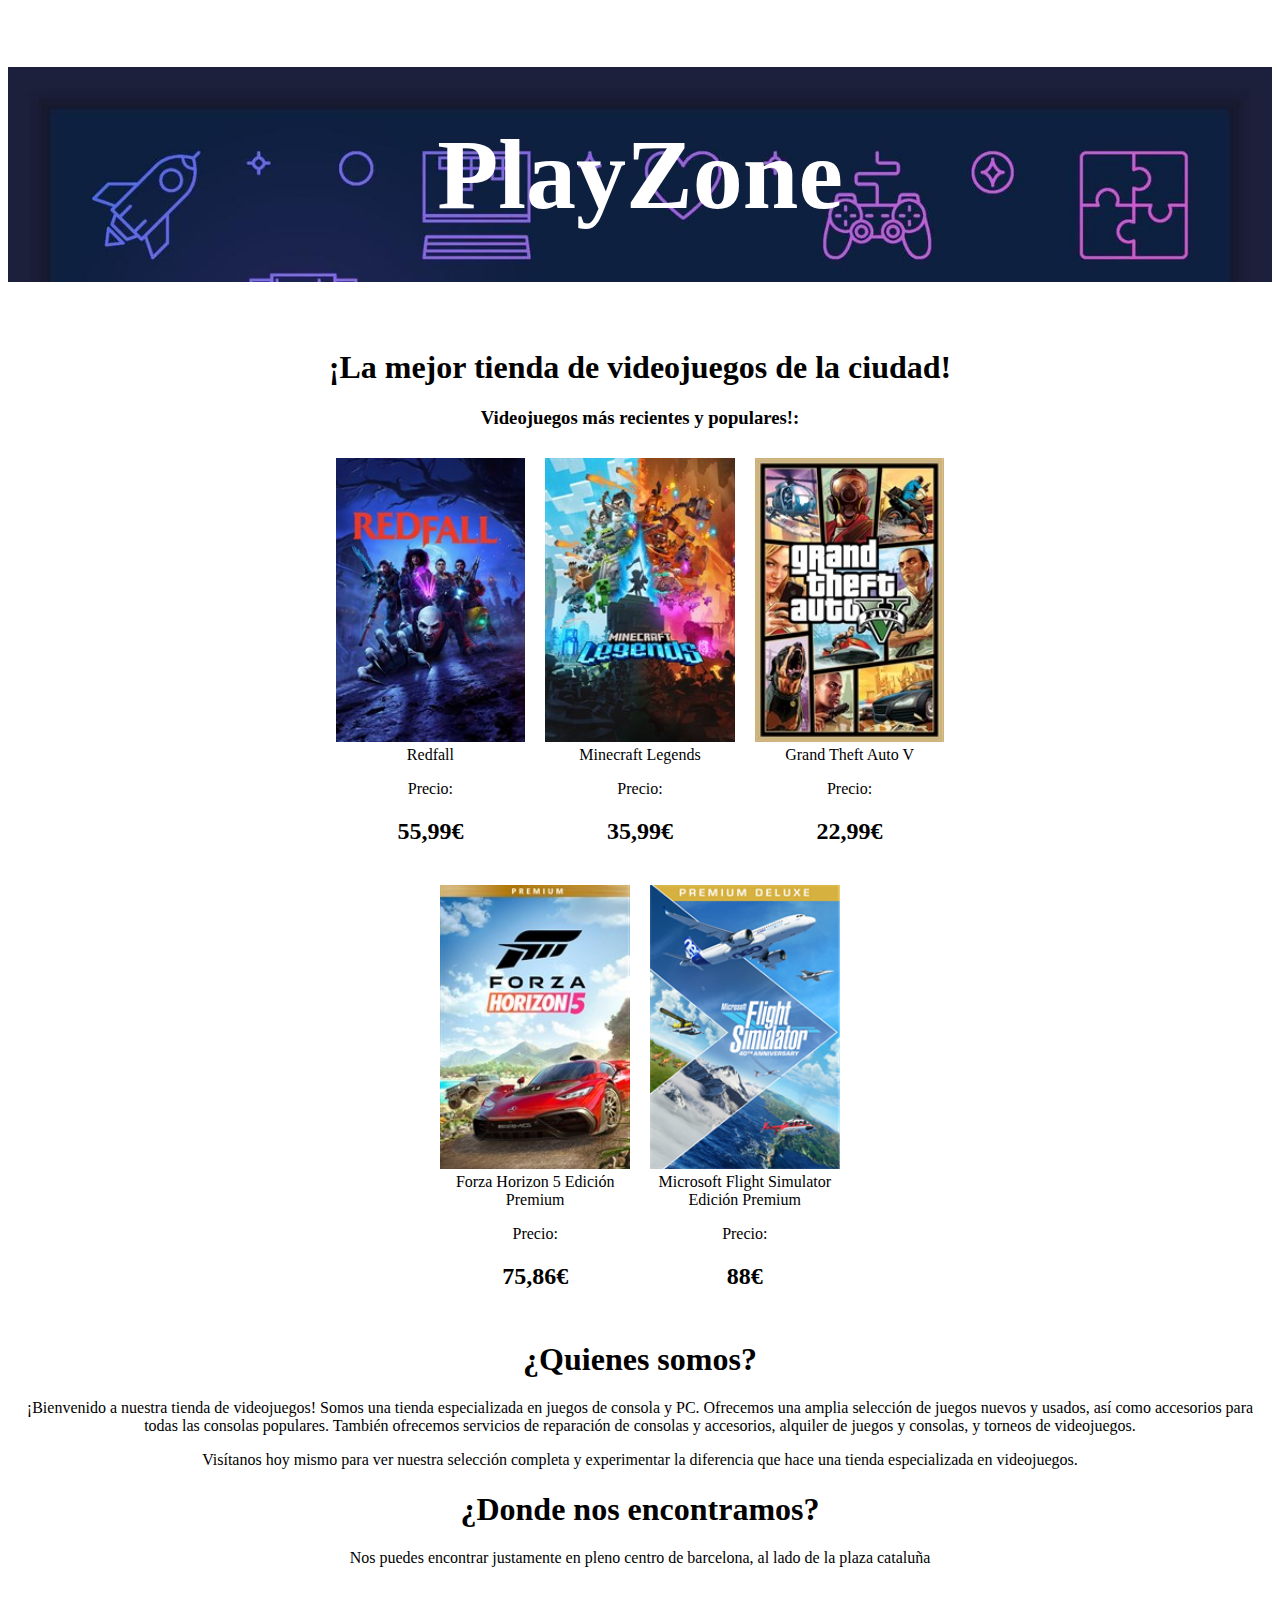
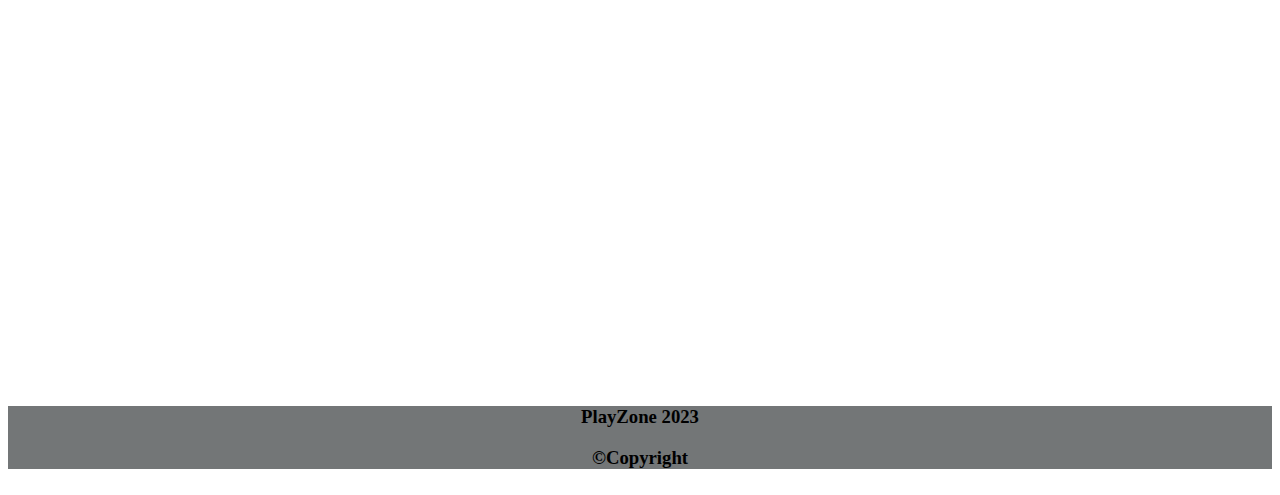
<file: index.html>
<!DOCTYPE html>
<html>
<head>
	<link rel="stylesheet" href="./css/style.index.css">
	<title>PlayZone</title>
	<style>
	</style>
</head>
<body>
	<header>
		<h1 class="header">PlayZone</h1>
		<h1 style="text-align: center;">¡La mejor tienda de videojuegos de la ciudad!</h2>
	</header>
  <h3 style="text-align: center;">Videojuegos más recientes y populares!:</h3>
	<div class="container">
		<div class="col">
			<img src="./img/redfall.jpeg" alt="Redfall">
			<a href="./view/videojoc1.html" class="decoracion">Redfall</a>
			<p>Precio:</p>
			<h2>55,99€</h2>
		</div>
		<div class="col">
			<img src="./img/legends.jpeg" alt="Minecraft Legends">
			<a href="./view/videojoc2.html" class="decoracion">Minecraft Legends</a>
			<p>Precio:</p>
			<h2>35,99€</h2>
		</div>
		<div class="col">
			<img src="./img/GTA V.jpeg" alt="GTA V">	
			<a href="./view/videojoc3.html" class="decoracion">Grand Theft Auto V</a>
			<p>Precio:</p>
			<h2>22,99€</h2>
		</div>
    <div class="col">
      <img src="./img/FH5.jpeg" alt="Forza Horizon 5">
	  <a href="./view/videojoc4.html" class="decoracion">Forza Horizon 5 Edición Premium</a>
	  <p>Precio:</p>
	  <h2>75,86€</h2>
    </div>
    <div class="col">
      <img src="./img/ms.png" alt="Flight Simulator">
	  <a href="./view/videojoc5.html" class="decoracion">Microsoft Flight Simulator Edición Premium</a>
	  <p>Precio:</p>
	  <h2>88€</h2>
    </div>
    
	</div>
    </div>
    <div class="col">
      <h1>¿Quienes somos?</h2>
      <p>¡Bienvenido a nuestra tienda de videojuegos! Somos una tienda especializada en juegos de consola y PC. Ofrecemos una amplia selección de juegos nuevos y usados, así como accesorios para todas las consolas populares. También ofrecemos servicios de reparación de consolas y accesorios, alquiler de juegos y consolas, y torneos de videojuegos.</p>
      <p>Visítanos hoy mismo para ver nuestra selección completa y experimentar la diferencia que hace una tienda especializada en videojuegos.</p>
    </div>
    <div class="col">
		<h1>¿Donde nos encontramos?</h1>
		<p>Nos puedes encontrar justamente en pleno centro de barcelona, al lado de la plaza cataluña</p>
      <iframe src="https://www.google.com/maps/embed?pb=!1m18!1m12!1m3!1d1259.2942316866886!2d2.1080247252313593!3d41.34967320150101!2m3!1f0!2f0!3f0!3m2!1i1024!2i768!4f13.1!3m3!1m2!1s0x12a498d64bd023fd%3A0x26089fc39cb352a3!2sCentro%20de%20Estudios%20Joan%20XXIII!5e0!3m2!1ses!2ses!4v1679663385771!5m2!1ses!2ses" width="600" height="400" style="border:0;" allowfullscreen="" loading="lazy" referrerpolicy="no-referrer-when-downgrade"></iframe>
    </div>
  </div>


  <div class="footer-head">
    <h3>PlayZone 2023</h3>
    <h3>©Copyright</h3>
  </div>
  <div class="footer-container">
    <div class="container">
</body>
</html>
</file>
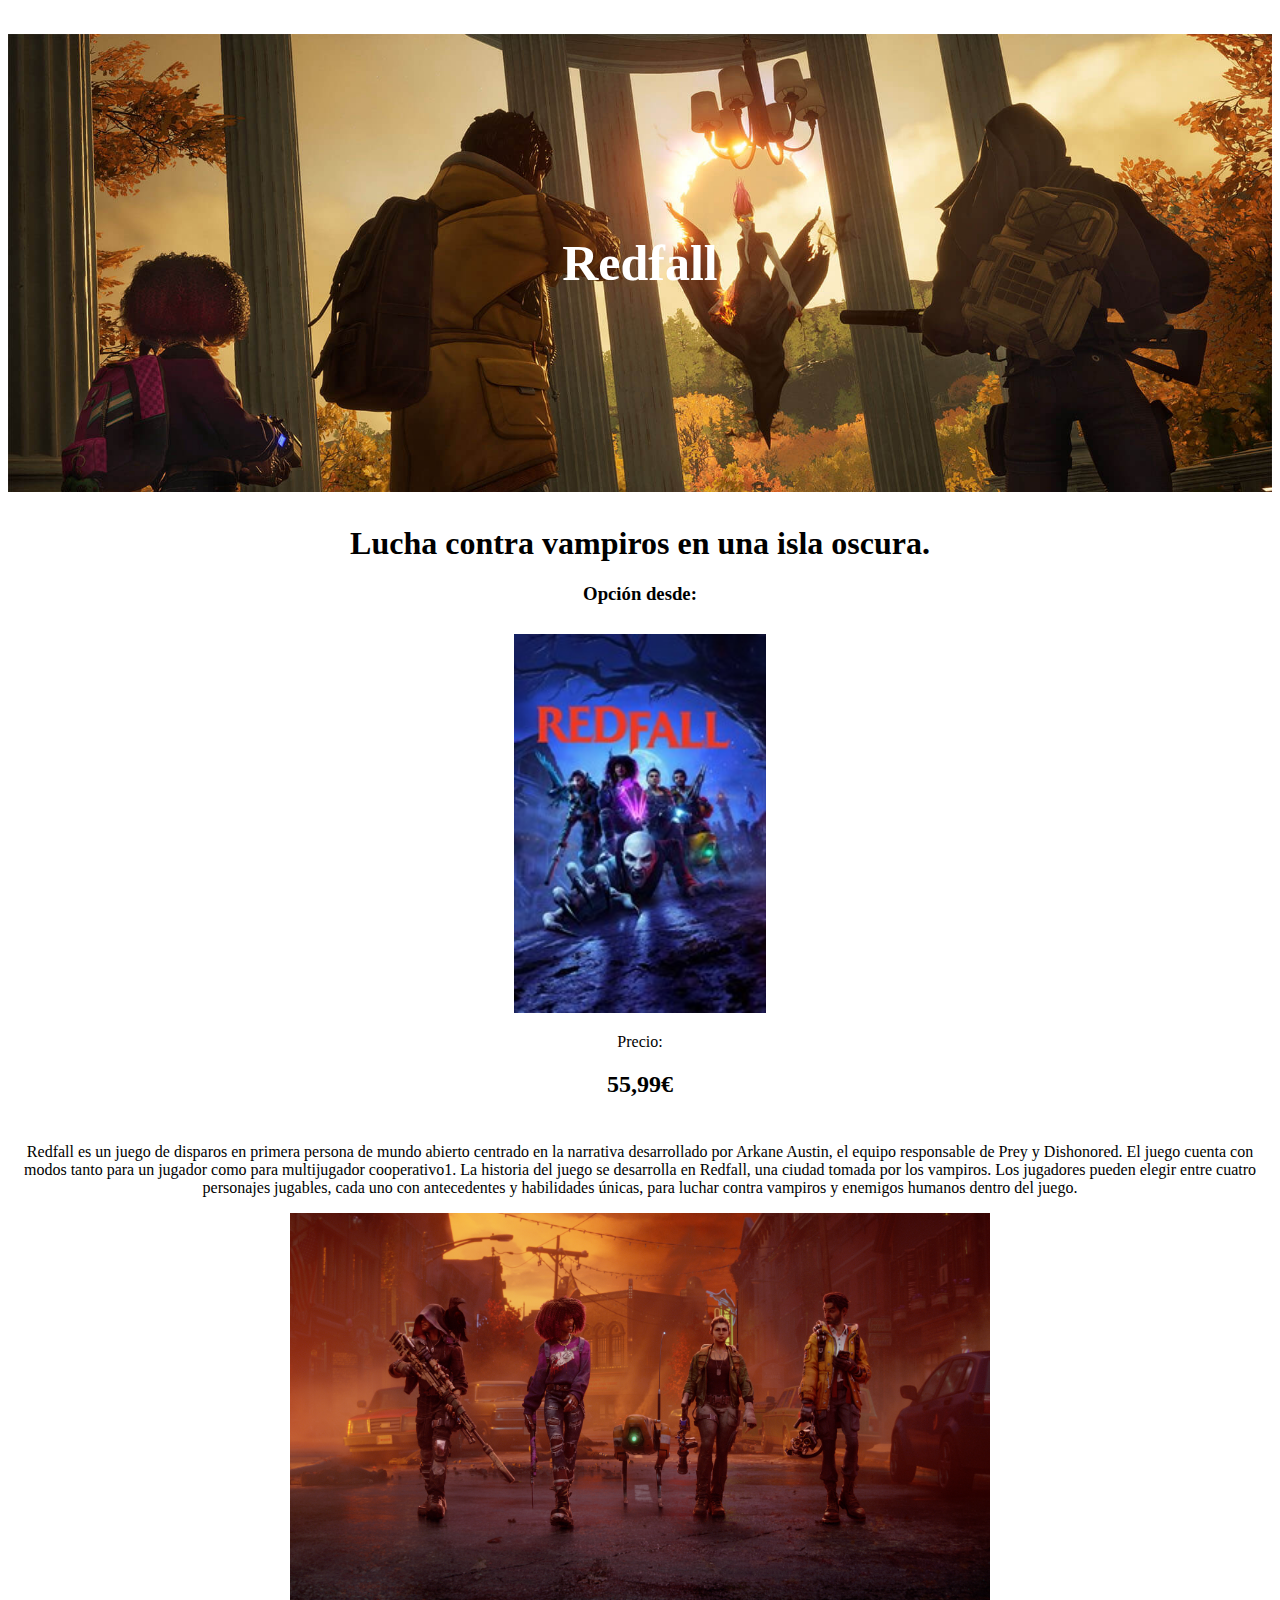
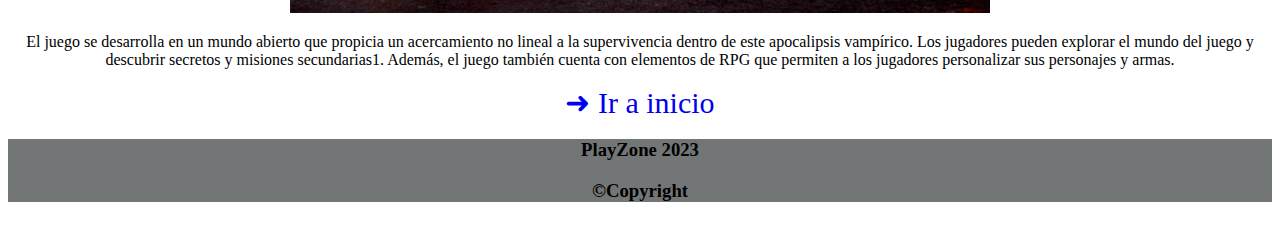
<file: view/videojoc1.html>
<!DOCTYPE html>
<html>
<head>
	<link rel="stylesheet" href="../css/style.videojocs.css">
	<title>Document</title>
	<style>
	</style>
</head>
<body>
	<header>
		<h1 class="header"; style="background-image: url(../img/redfall2.png);">Redfall</h1>
		<h1 style="text-align: center;">Lucha contra vampiros en una isla oscura.</h1>
	</header>
  <h3 style="text-align: center;">Opción desde:</h3>
	<div class="container">
		<div class="col">
			<img src="../img/redfall.jpeg" alt="Redfall" href="./view/videojoc1.html">
			<p>Precio:</p>
            <h2>55,99€</h2>
		</div>
        <p>Redfall es un juego de disparos en primera persona de mundo abierto centrado en la narrativa desarrollado por Arkane Austin, el equipo responsable de Prey y Dishonored. El juego cuenta con modos tanto para un jugador como para multijugador cooperativo1. La historia del juego se desarrolla en Redfall, una ciudad tomada por los vampiros. Los jugadores pueden elegir entre cuatro personajes jugables, cada uno con antecedentes y habilidades únicas, para luchar contra vampiros y enemigos humanos dentro del juego.</p>
    
	</div>
    </div>

    <center>
        <img src="../img/redfall1.png" style="text-align: center;" width="700" height="400">
    </center>
    <p style="text-align: center;">El juego se desarrolla en un mundo abierto que propicia un acercamiento no lineal a la supervivencia dentro de este apocalipsis vampírico. Los jugadores pueden explorar el mundo del juego y descubrir secretos y misiones secundarias1. Además, el juego también cuenta con elementos de RPG que permiten a los jugadores personalizar sus personajes y armas.</p>
    <center><a href="../index.html" class="decoracion">➜ Ir a inicio</a></center>
  <div class="footer-head">
    <h3>PlayZone 2023</h3>
    <h3>©Copyright</h3>
  </div>
  <div class="footer-container">
    <div class="container">
</body>
</html>
</file>
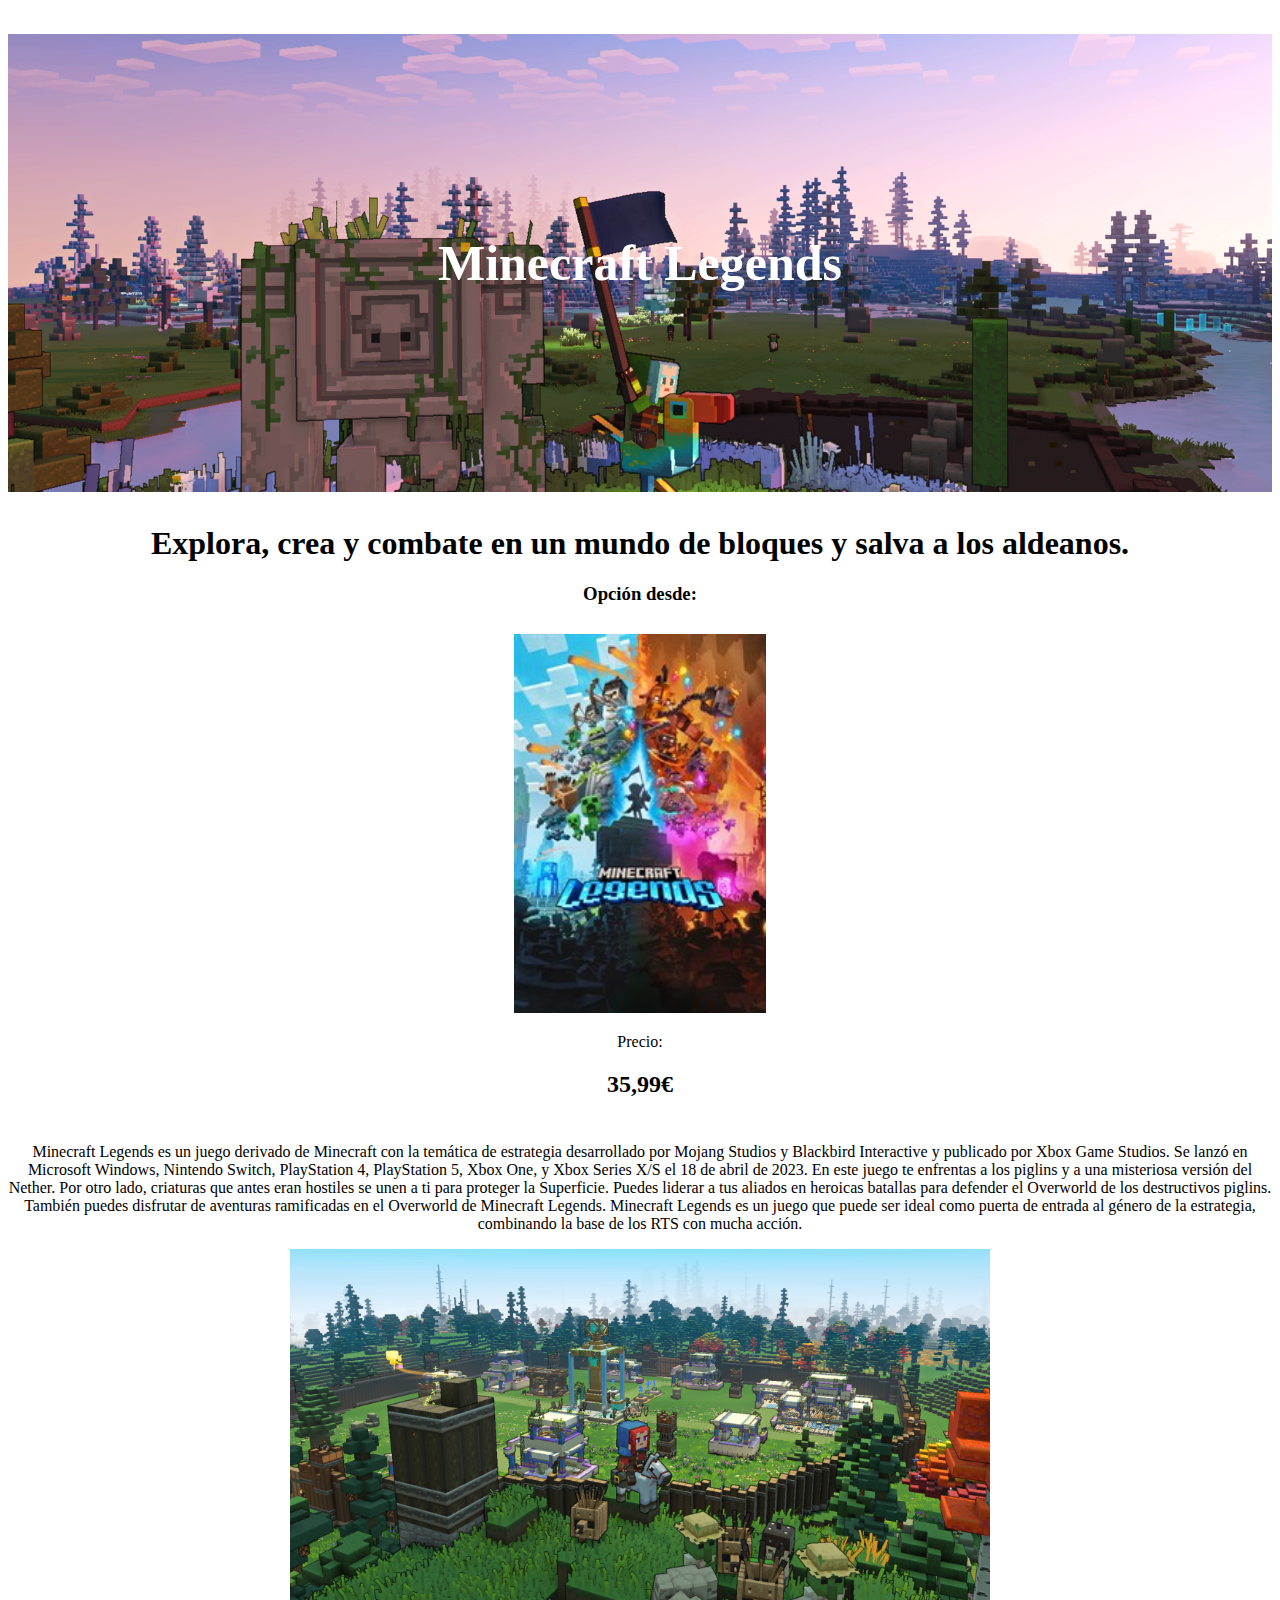
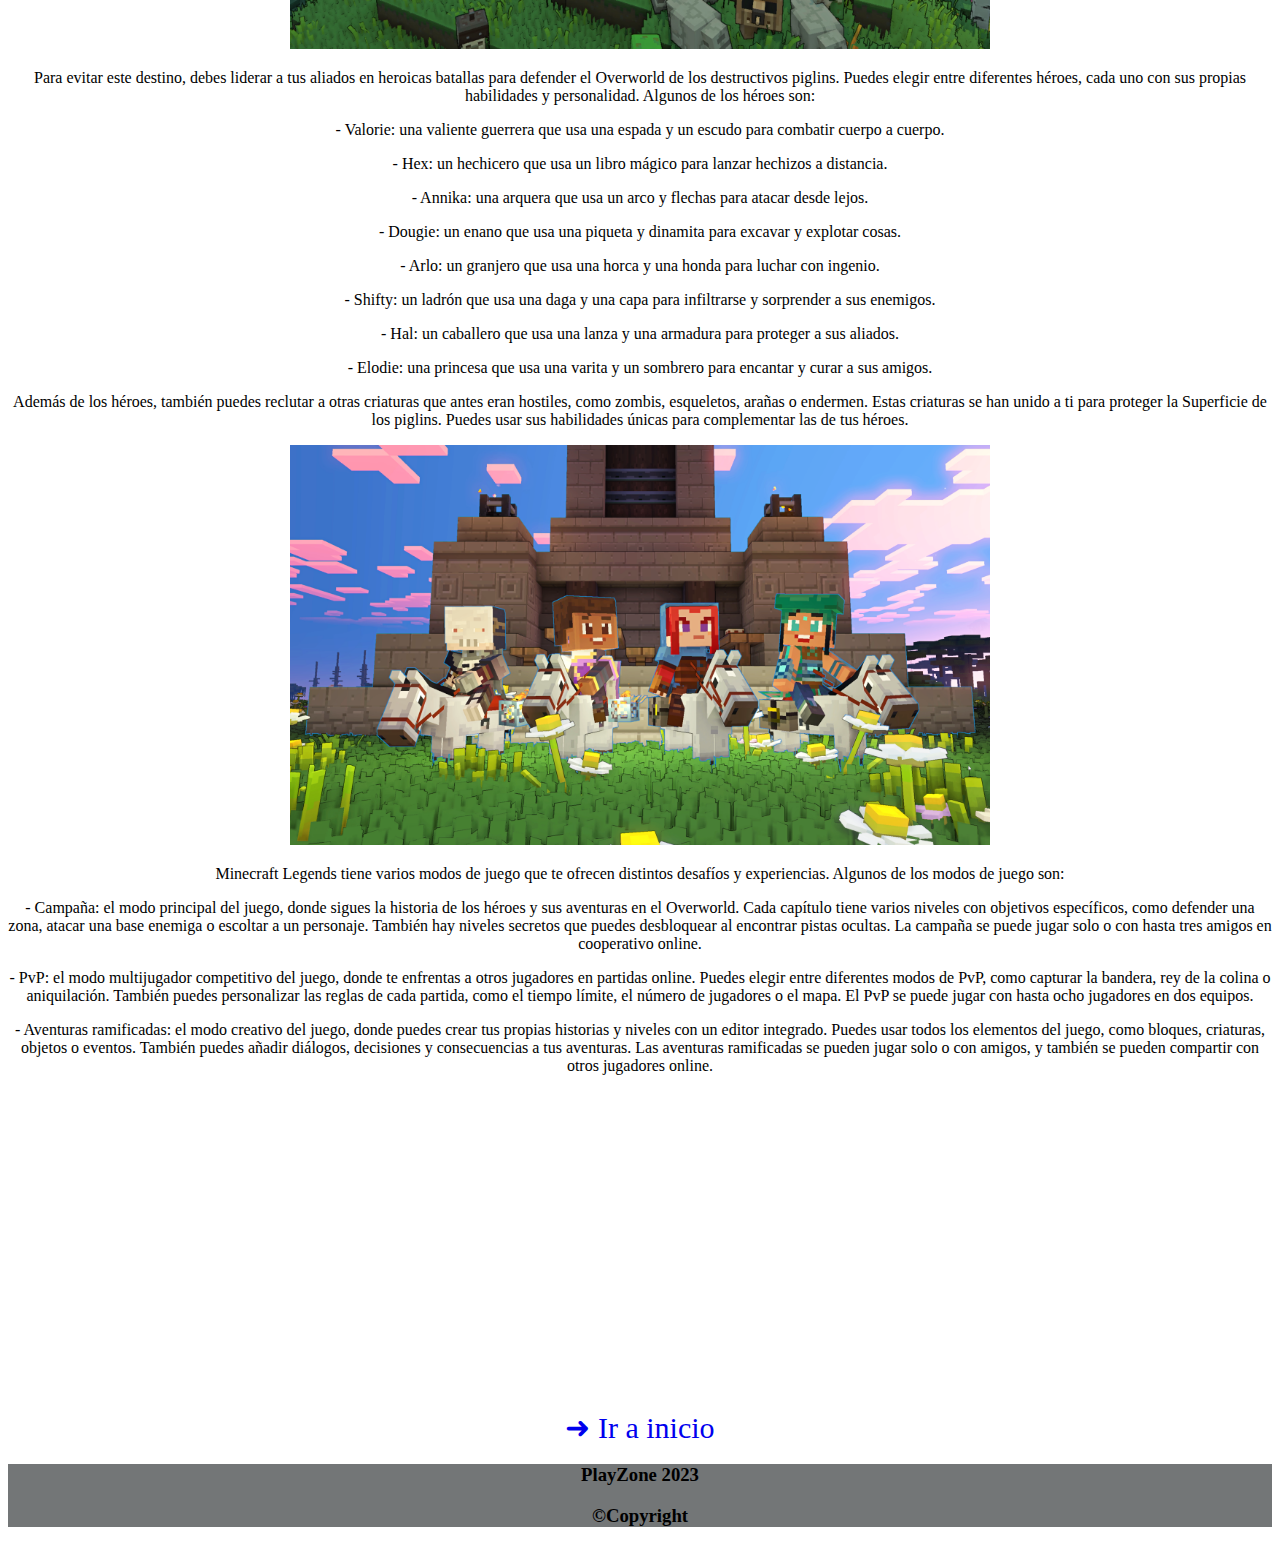
<file: view/videojoc2.html>
<!DOCTYPE html>
<html>
<head>
	<link rel="stylesheet" href="../css/style.videojocs.css">
	<title>Document</title>
	<style>
	</style>
</head>
<body>
	<header>
		<h1 class="header"; style="background-image: url(../img/legends4.png);">Minecraft Legends</h1>
		<h1 style="text-align: center;">Explora, crea y combate en un mundo de bloques y salva a los aldeanos.</h1>
	</header>
  <h3 style="text-align: center;">Opción desde:</h3>
	<div class="container">
		<div class="col">
			<img src="../img/legends.jpeg" alt="Minecraft Legends" href="./view/videojoc1.html">
			<p>Precio:</p>
            <h2>35,99€</h2>
		</div>
        <p>Minecraft Legends es un juego derivado de Minecraft con la temática de estrategia desarrollado por Mojang Studios y Blackbird Interactive y publicado por Xbox Game Studios. Se lanzó en Microsoft Windows, Nintendo Switch, PlayStation 4, PlayStation 5, Xbox One, y Xbox Series X/S el 18 de abril de 2023.

          En este juego te enfrentas a los piglins y a una misteriosa versión del Nether. Por otro lado, criaturas que antes eran hostiles se unen a ti para proteger la Superficie. Puedes liderar a tus aliados en heroicas batallas para defender el Overworld de los destructivos piglins. También puedes disfrutar de aventuras ramificadas en el Overworld de Minecraft Legends.
          
          Minecraft Legends es un juego que puede ser ideal como puerta de entrada al género de la estrategia, combinando la base de los RTS con mucha acción.</p>
    
	</div>
    </div>

    <center>
        <img src="../img/legends2.png" style="text-align: center;" width="700" height="400">
    </center>
    <p style="text-align: center;">Para evitar este destino, debes liderar a tus aliados en heroicas batallas para defender el Overworld de los destructivos piglins. Puedes elegir entre diferentes héroes, cada uno con sus propias habilidades y personalidad. Algunos de los héroes son:</p>
<center>
      <p>- Valorie: una valiente guerrera que usa una espada y un escudo para combatir cuerpo a cuerpo.</p>
      <p>- Hex: un hechicero que usa un libro mágico para lanzar hechizos a distancia.</p>
      <p>- Annika: una arquera que usa un arco y flechas para atacar desde lejos.</p>
      <p>- Dougie: un enano que usa una piqueta y dinamita para excavar y explotar cosas.</p>
      <p>- Arlo: un granjero que usa una horca y una honda para luchar con ingenio.</p>
      <p>- Shifty: un ladrón que usa una daga y una capa para infiltrarse y sorprender a sus enemigos.</p>
      <p>- Hal: un caballero que usa una lanza y una armadura para proteger a sus aliados.</p>
      <p>- Elodie: una princesa que usa una varita y un sombrero para encantar y curar a sus amigos.</p>
      <p>Además de los héroes, también puedes reclutar a otras criaturas que antes eran hostiles, como zombis, esqueletos, arañas o endermen. Estas criaturas se han unido a ti para proteger la Superficie de los piglins. Puedes usar sus habilidades únicas para complementar las de tus héroes.</p>
    </center>
      <center>
        <img src="../img/legends3.png" style="text-align: center;" width="700" height="400">
    </center>
<center>
      <p>Minecraft Legends tiene varios modos de juego que te ofrecen distintos desafíos y experiencias. Algunos de los modos de juego son:</p>
      
      <p>- Campaña: el modo principal del juego, donde sigues la historia de los héroes y sus aventuras en el Overworld. Cada capítulo tiene varios niveles con objetivos específicos, como defender una zona, atacar una base enemiga o escoltar a un personaje. También hay niveles secretos que puedes desbloquear al encontrar pistas ocultas. La campaña se puede jugar solo o con hasta tres amigos en cooperativo online.</p>
      <p>- PvP: el modo multijugador competitivo del juego, donde te enfrentas a otros jugadores en partidas online. Puedes elegir entre diferentes modos de PvP, como capturar la bandera, rey de la colina o aniquilación. También puedes personalizar las reglas de cada partida, como el tiempo límite, el número de jugadores o el mapa. El PvP se puede jugar con hasta ocho jugadores en dos equipos.</p>
      <p>- Aventuras ramificadas: el modo creativo del juego, donde puedes crear tus propias historias y niveles con un editor integrado. Puedes usar todos los elementos del juego, como bloques, criaturas, objetos o eventos. También puedes añadir diálogos, decisiones y consecuencias a tus aventuras. Las aventuras ramificadas se pueden jugar solo o con amigos, y también se pueden compartir con otros jugadores online.</p></center>
      <center><iframe width="560" height="315" src="https://www.youtube.com/embed/oh2pvWTSJp0" title="YouTube video player" frameborder="0" allow="accelerometer; autoplay; clipboard-write; encrypted-media; gyroscope; picture-in-picture; web-share" allowfullscreen></iframe></center>
    <center><a href="../index.html" class="decoracion">➜ Ir a inicio</a></center>
  <div class="footer-head">
    <h3>PlayZone 2023</h3>
    <h3>©Copyright</h3>
  </div>
  <div class="footer-container">
    <div class="container">
</body>
</html>
</file>
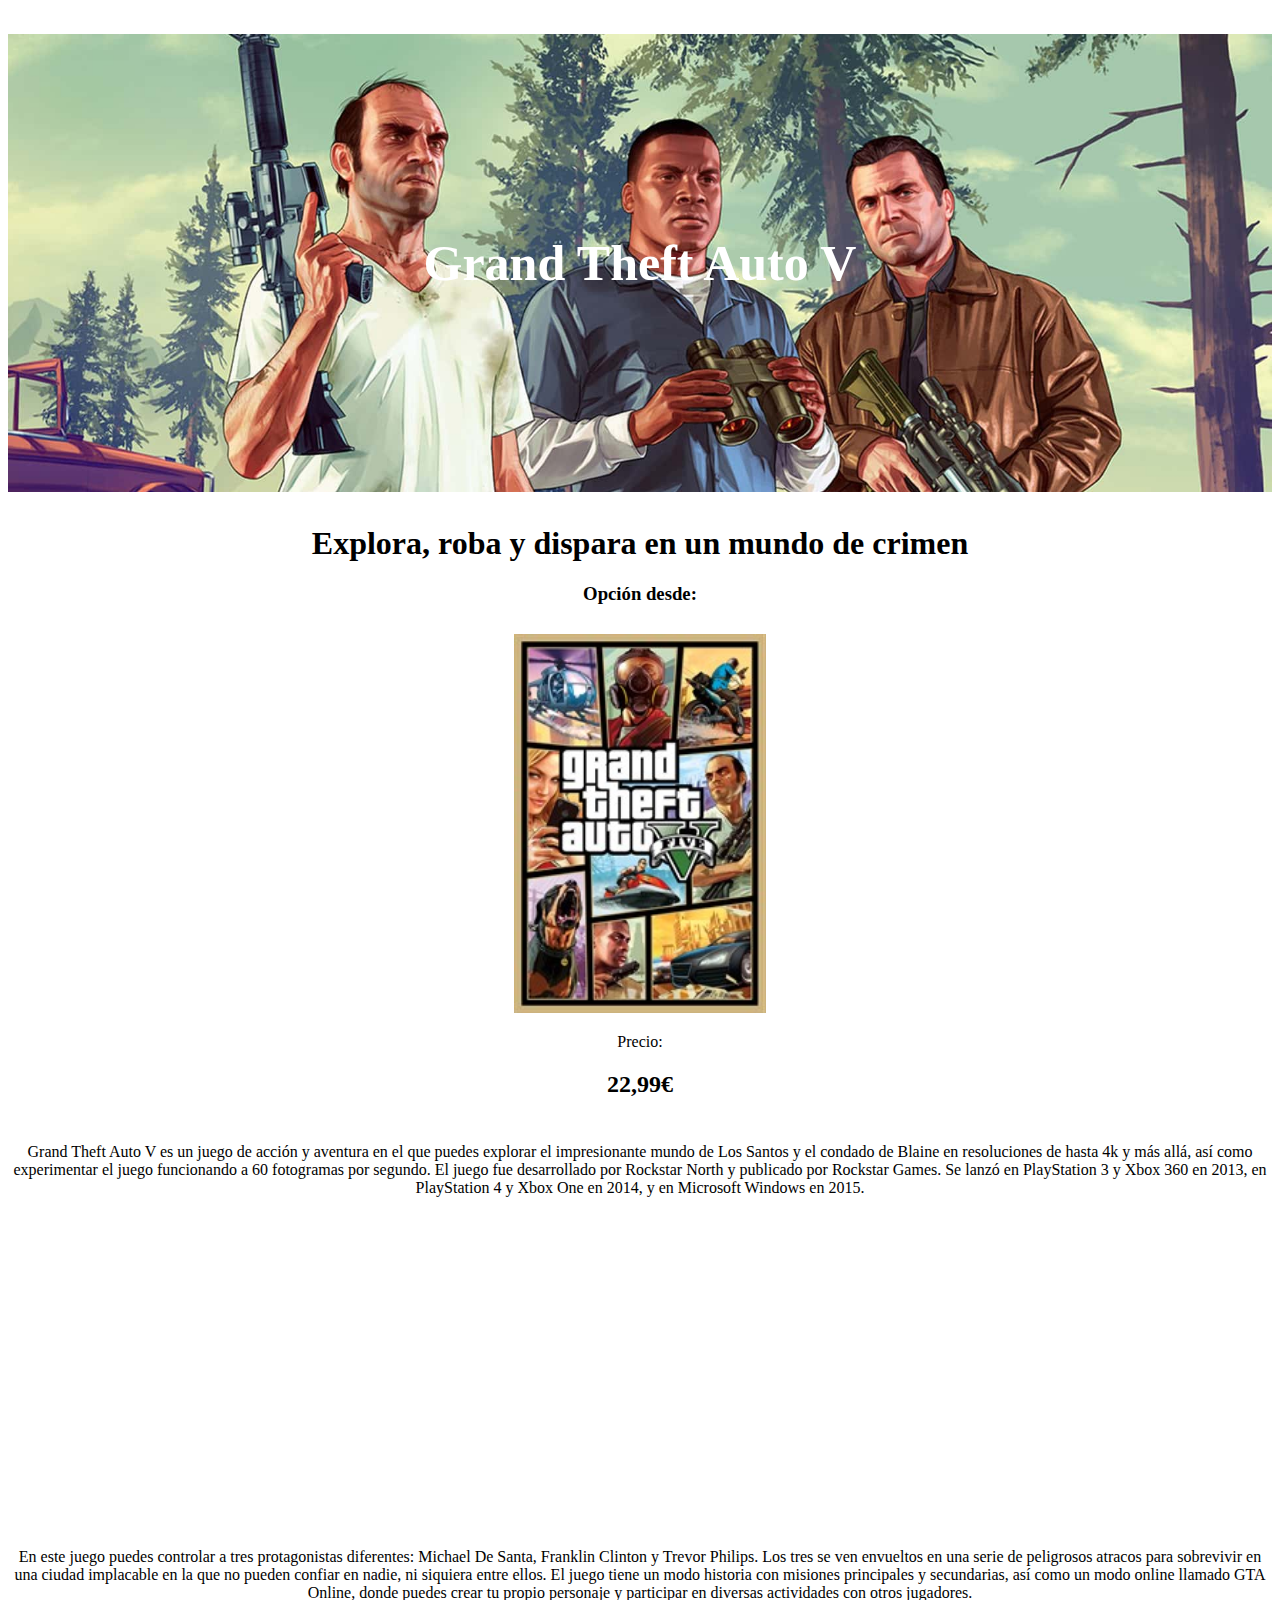
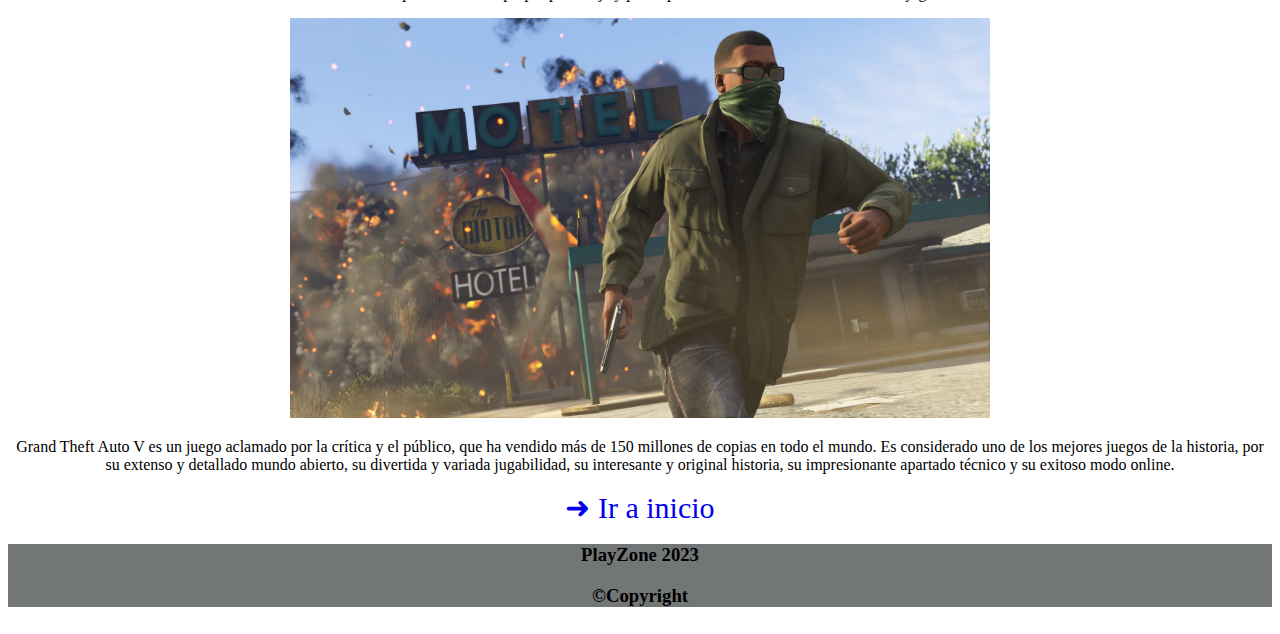
<file: view/videojoc3.html>
<!DOCTYPE html>
<html>
<head>
	<link rel="stylesheet" href="../css/style.videojocs.css">
	<title>Document</title>
	<style>
	</style>
</head>
<body>
	<header>
		<h1 class="header"; style="background-image: url(../img/GTA\ V1.jpeg);">Grand Theft Auto V</h1>
		<h1 style="text-align: center;">Explora, roba y dispara en un mundo de crimen</h2>
	</header>
  <h3 style="text-align: center;">Opción desde:</h3>
	<div class="container">
		<div class="col">
			<img src="../img/GTA V.jpeg" alt="GTA V" href="./view/videojoc1.html">
			<p>Precio:</p>
            <h2>22,99€</h2>
		</div>
        <p>Grand Theft Auto V es un juego de acción y aventura en el que puedes explorar el impresionante mundo de Los Santos y el condado de Blaine en resoluciones de hasta 4k y más allá, así como experimentar el juego funcionando a 60 fotogramas por segundo. El juego fue desarrollado por Rockstar North y publicado por Rockstar Games. Se lanzó en PlayStation 3 y Xbox 360 en 2013, en PlayStation 4 y Xbox One en 2014, y en Microsoft Windows en 2015.</p>
<center><iframe width="560" height="315" src="https://www.youtube.com/embed/VNbONMSObfs" title="YouTube video player" frameborder="0" allow="accelerometer; autoplay; clipboard-write; encrypted-media; gyroscope; picture-in-picture; web-share" allowfullscreen></iframe></center>
          <p>En este juego puedes controlar a tres protagonistas diferentes: Michael De Santa, Franklin Clinton y Trevor Philips. Los tres se ven envueltos en una serie de peligrosos atracos para sobrevivir en una ciudad implacable en la que no pueden confiar en nadie, ni siquiera entre ellos. El juego tiene un modo historia con misiones principales y secundarias, así como un modo online llamado GTA Online, donde puedes crear tu propio personaje y participar en diversas actividades con otros jugadores.</p>
    
	</div>
    </div>  

    <center>
        <img src="../img/GTA V2.jpeg" style="text-align: center;" width="700" height="400">
    </center>
    <p style="text-align: center;">Grand Theft Auto V es un juego aclamado por la crítica y el público, que ha vendido más de 150 millones de copias en todo el mundo. Es considerado uno de los mejores juegos de la historia, por su extenso y detallado mundo abierto, su divertida y variada jugabilidad, su interesante y original historia, su impresionante apartado técnico y su exitoso modo online.</p>
    <center><a href="../index.html" class="decoracion">➜ Ir a inicio</a></center>
  <div class="footer-head">
    <h3>PlayZone 2023</h3>
    <h3>©Copyright</h3>
  </div>
  <div class="footer-container">
    <div class="container">
</body>
</html>
</file>
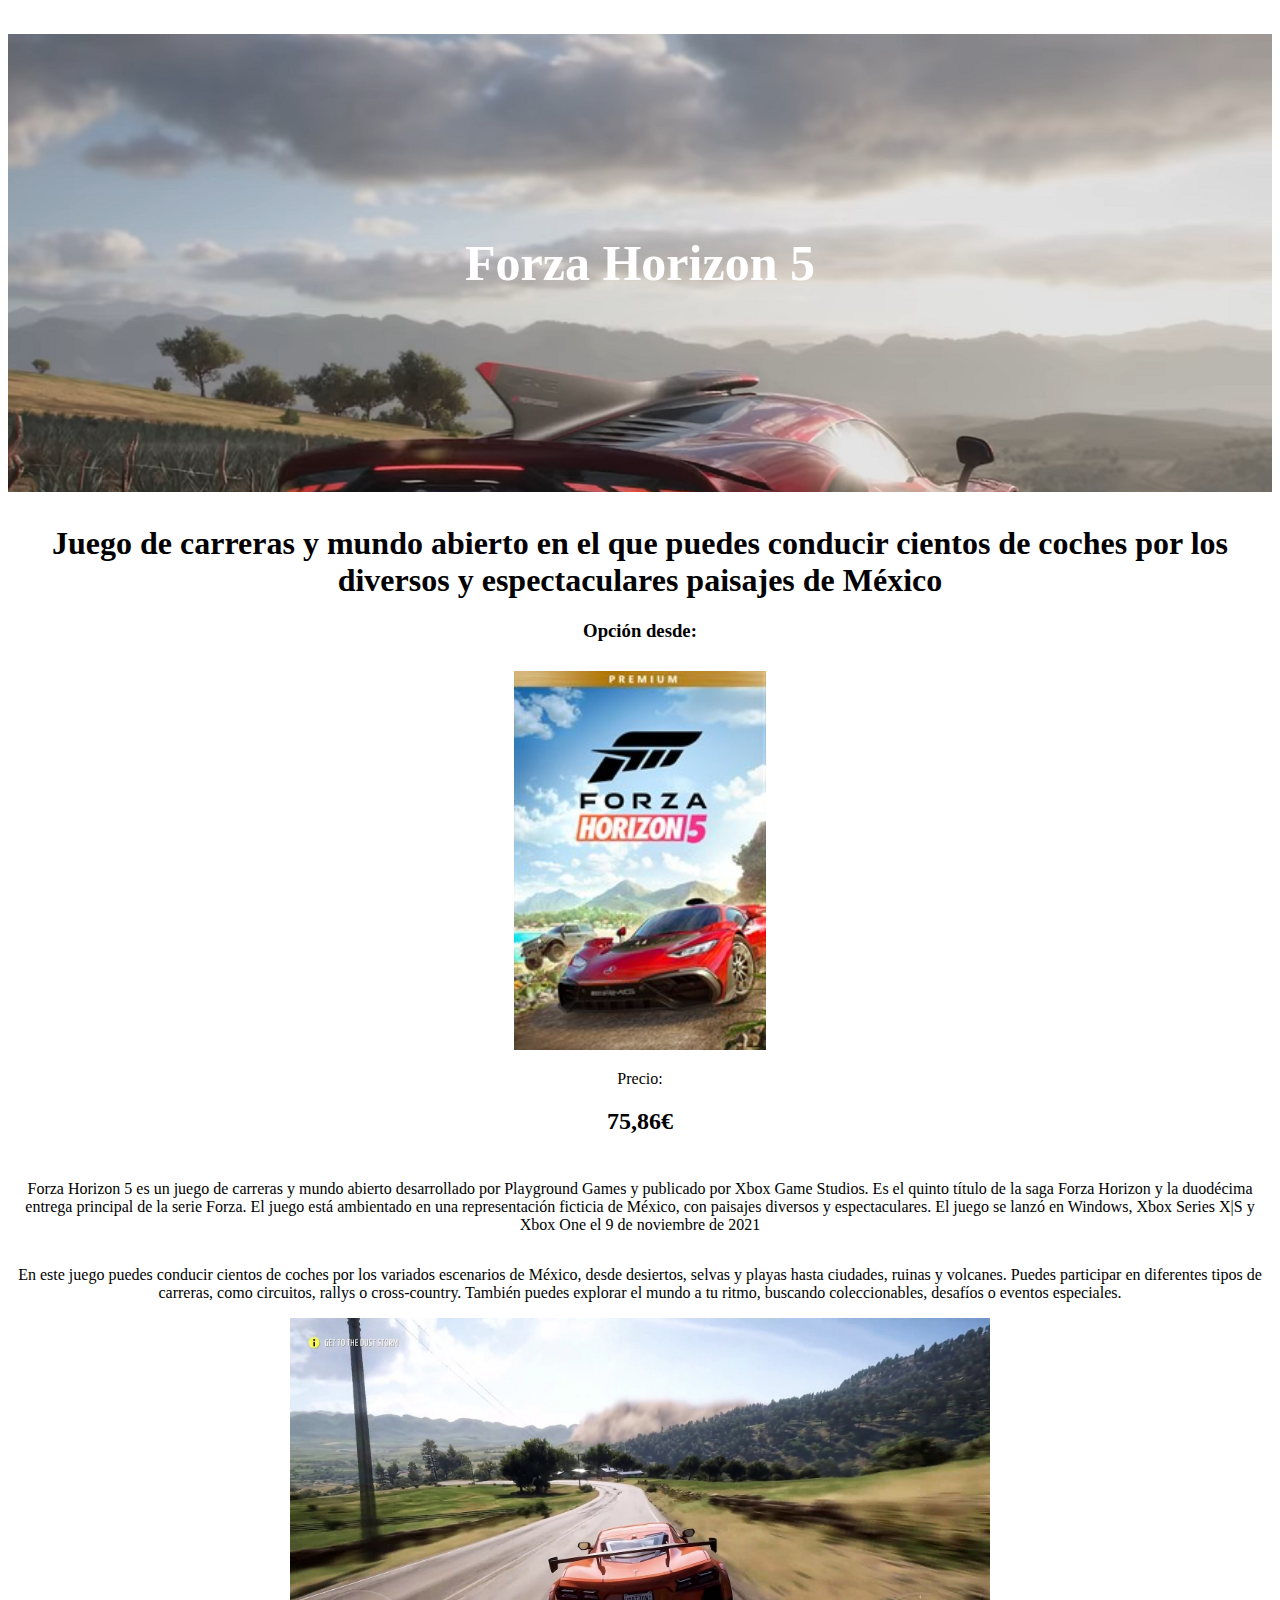
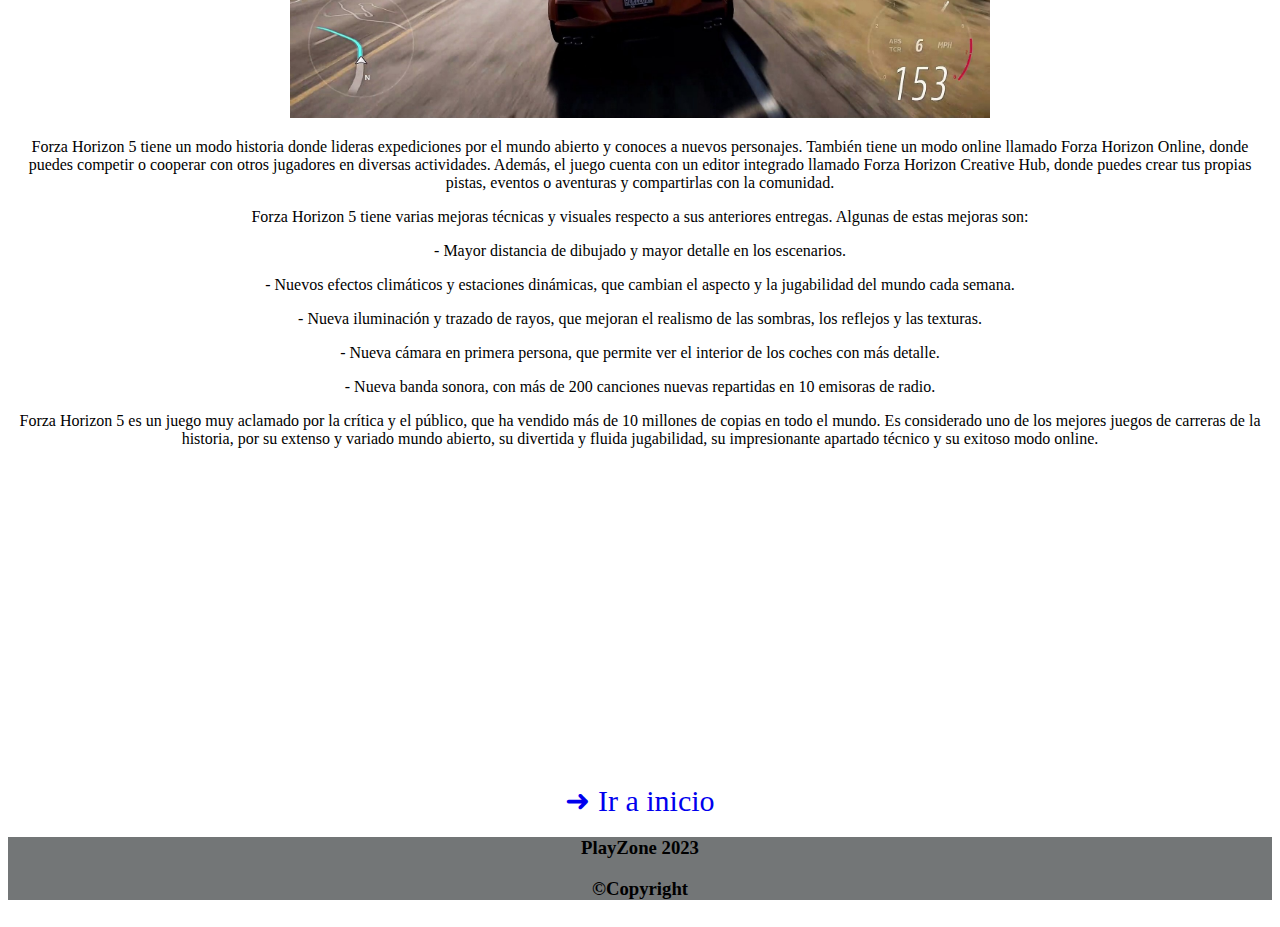
<file: view/videojoc4.html>
<!DOCTYPE html>
<html>
<head>
	<link rel="stylesheet" href="../css/style.videojocs.css">
	<title>Document</title>
	<style>
	</style>
</head>
<body>
	<header>
		<h1 class="header"; style="background-image: url(../img/FH52.jpeg);">Forza Horizon 5</h1>
		<h1 style="text-align: center;">Juego de carreras y mundo abierto en el que puedes conducir cientos de coches por los diversos y espectaculares paisajes de México</h2>
	</header>
  <h3 style="text-align: center;">Opción desde:</h3>
	<div class="container">
		<div class="col">
			<img src="../img/FH5.jpeg" alt="Forza Horizon " href="./view/videojoc1.html">
			<p>Precio:</p>
            <h2>75,86€</h2>
		</div>
        <p>Forza Horizon 5 es un juego de carreras y mundo abierto desarrollado por Playground Games y publicado por Xbox Game Studios. Es el quinto título de la saga Forza Horizon y la duodécima entrega principal de la serie Forza. El juego está ambientado en una representación ficticia de México, con paisajes diversos y espectaculares. El juego se lanzó en Windows, Xbox Series X|S y Xbox One el 9 de noviembre de 2021</p>
    <p>En este juego puedes conducir cientos de coches por los variados escenarios de México, desde desiertos, selvas y playas hasta ciudades, ruinas y volcanes. Puedes participar en diferentes tipos de carreras, como circuitos, rallys o cross-country. También puedes explorar el mundo a tu ritmo, buscando coleccionables, desafíos o eventos especiales.</p>
	</div>
    </div>

    <center>
        <img src="../img/FH51.jpeg" style="text-align: center;" width="700" height="400">
    </center>
    <p style="text-align: center;">Forza Horizon 5 tiene un modo historia donde lideras expediciones por el mundo abierto y conoces a nuevos personajes. También tiene un modo online llamado Forza Horizon Online, donde puedes competir o cooperar con otros jugadores en diversas actividades. Además, el juego cuenta con un editor integrado llamado Forza Horizon Creative Hub, donde puedes crear tus propias pistas, eventos o aventuras y compartirlas con la comunidad.</p>
    <p style="text-align: center;">Forza Horizon 5 tiene varias mejoras técnicas y visuales respecto a sus anteriores entregas. Algunas de estas mejoras son:</p>
    <p style="text-align: center;">- Mayor distancia de dibujado y mayor detalle en los escenarios.</p>
    <p style="text-align: center;">- Nuevos efectos climáticos y estaciones dinámicas, que cambian el aspecto y la jugabilidad del mundo cada semana.</p>
    <p style="text-align: center;">- Nueva iluminación y trazado de rayos, que mejoran el realismo de las sombras, los reflejos y las texturas.</p>
    <p style="text-align: center;">- Nueva cámara en primera persona, que permite ver el interior de los coches con más detalle.</p>
    <p style="text-align: center;">- Nueva banda sonora, con más de 200 canciones nuevas repartidas en 10 emisoras de radio.</p>
    <p style="text-align: center;">Forza Horizon 5 es un juego muy aclamado por la crítica y el público, que ha vendido más de 10 millones de copias en todo el mundo. Es considerado uno de los mejores juegos de carreras de la historia, por su extenso y variado mundo abierto, su divertida y fluida jugabilidad, su impresionante apartado técnico y su exitoso modo online.</p>
<center><iframe width="560" height="315" src="https://www.youtube.com/embed/FYH9n37B7Yw" title="YouTube video player" frameborder="0" allow="accelerometer; autoplay; clipboard-write; encrypted-media; gyroscope; picture-in-picture; web-share" allowfullscreen></iframe></center>
    <center><a href="../index.html" class="decoracion">➜ Ir a inicio</a></center>
  <div class="footer-head">
    <h3>PlayZone 2023</h3>
    <h3>©Copyright</h3>
  </div>
  <div class="footer-container">
    <div class="container">
</body>
</html>
</file>
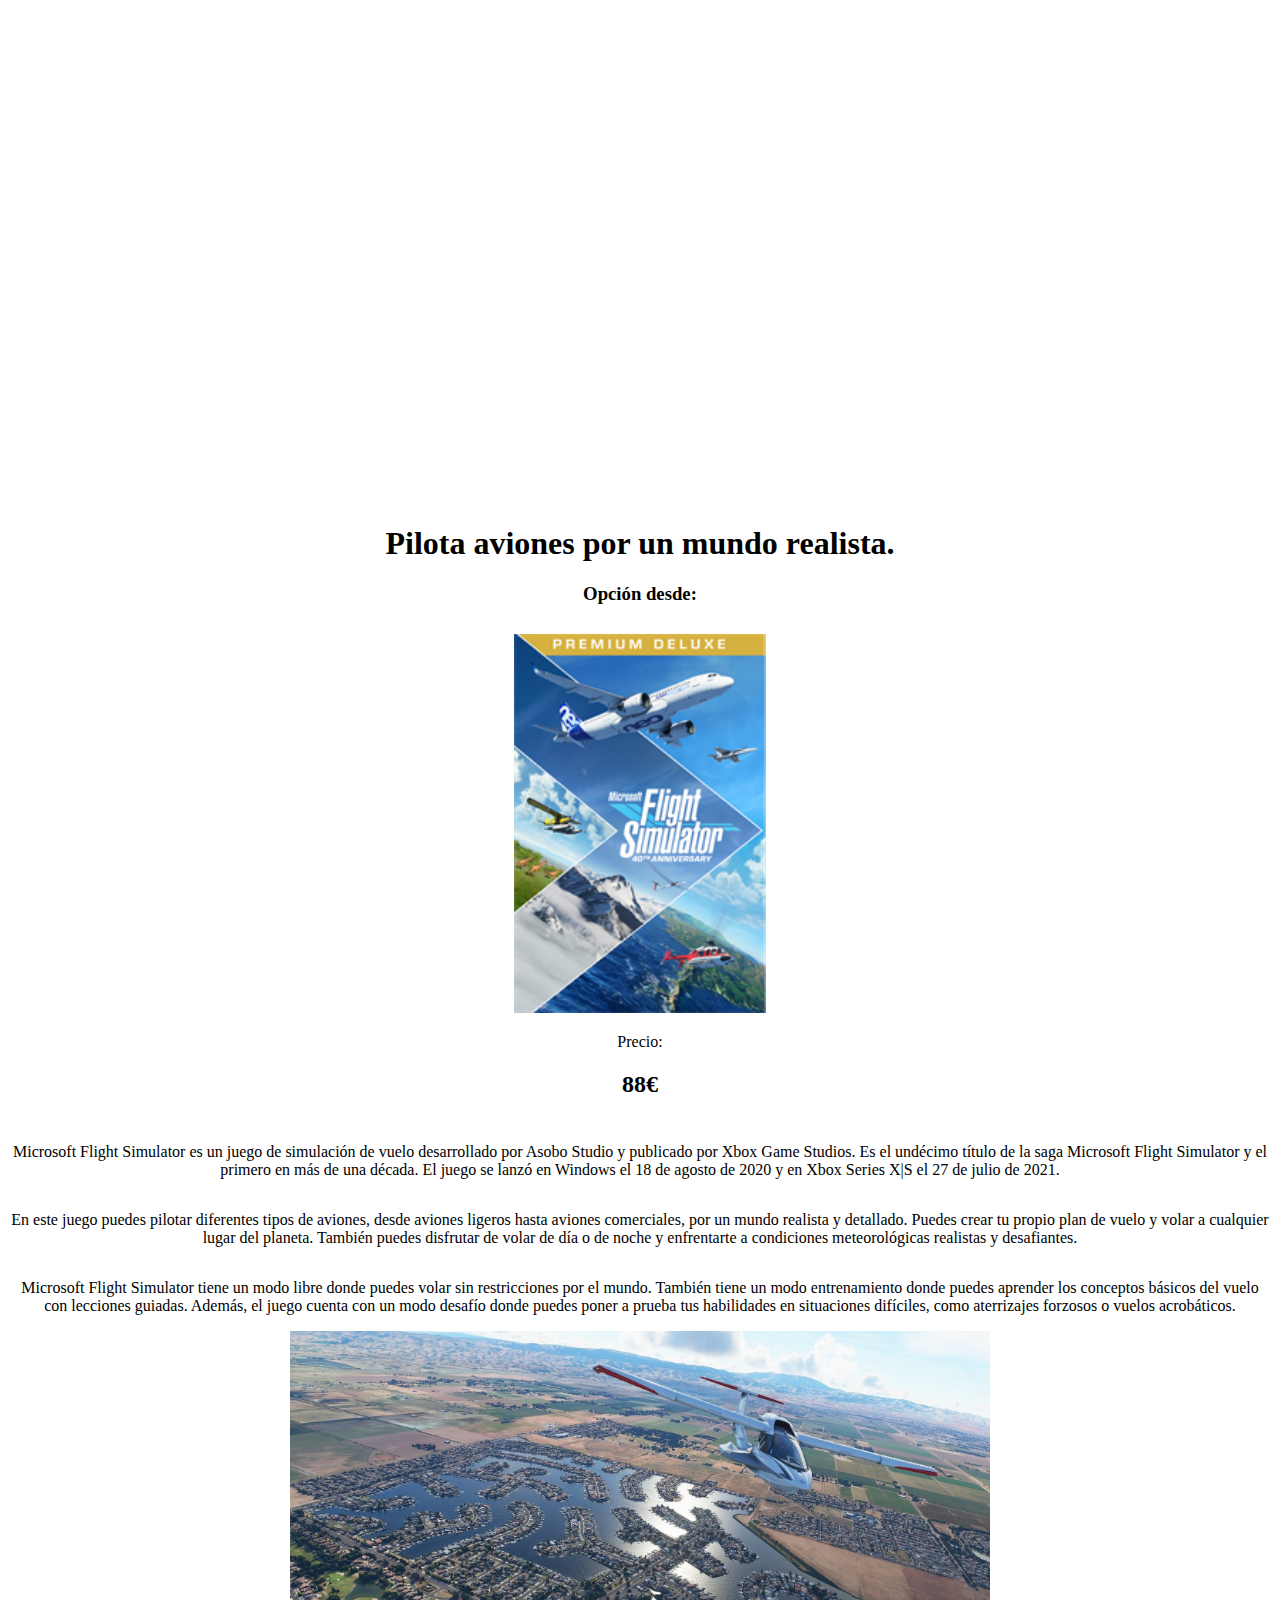
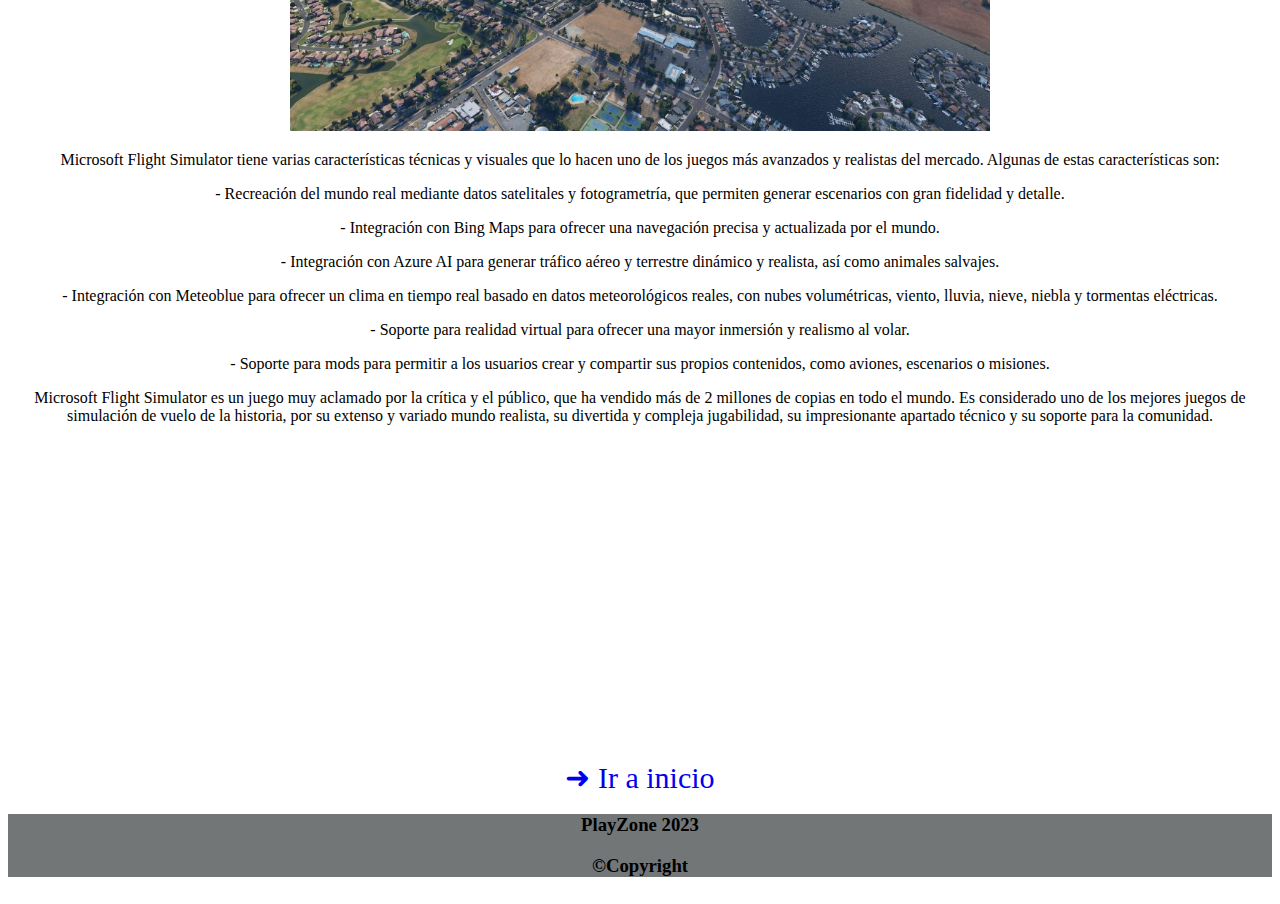
<file: view/videojoc5.html>
<!DOCTYPE html>
<html>
<head>
	<link rel="stylesheet" href="../css/style.videojocs.css">
	<title>Document</title>
	<style>
	</style>
</head>
<body>
	<header>
		<h1 class="header"; style="background-image: url();">Redfall</h1>
		<h1 style="text-align: center;"> Pilota aviones por un mundo realista.</h2>
	</header>
  <h3 style="text-align: center;">Opción desde:</h3>
	<div class="container">
		<div class="col">
			<img src="../img/ms.png" alt="Redfall" href="./view/videojoc1.html">
			<p>Precio:</p>
            <h2>88€</h2>
		</div>
        <p>Microsoft Flight Simulator es un juego de simulación de vuelo desarrollado por Asobo Studio y publicado por Xbox Game Studios. Es el undécimo título de la saga Microsoft Flight Simulator y el primero en más de una década. El juego se lanzó en Windows el 18 de agosto de 2020 y en Xbox Series X|S el 27 de julio de 2021.</p>
        <p>En este juego puedes pilotar diferentes tipos de aviones, desde aviones ligeros hasta aviones comerciales, por un mundo realista y detallado. Puedes crear tu propio plan de vuelo y volar a cualquier lugar del planeta. También puedes disfrutar de volar de día o de noche y enfrentarte a condiciones meteorológicas realistas y desafiantes.</p>
        <p>Microsoft Flight Simulator tiene un modo libre donde puedes volar sin restricciones por el mundo. También tiene un modo entrenamiento donde puedes aprender los conceptos básicos del vuelo con lecciones guiadas. Además, el juego cuenta con un modo desafío donde puedes poner a prueba tus habilidades en situaciones difíciles, como aterrizajes forzosos o vuelos acrobáticos.</p>
      </div>
    </div>

    <center>
        <img src="../img/ms2.png" style="text-align: center;" width="700" height="400">
    </center>
    <p style="text-align: center;">Microsoft Flight Simulator tiene varias características técnicas y visuales que lo hacen uno de los juegos más avanzados y realistas del mercado. Algunas de estas características son:</p>
    <p style="text-align: center;">- Recreación del mundo real mediante datos satelitales y fotogrametría, que permiten generar escenarios con gran fidelidad y detalle.</p>
    <p style="text-align: center;">- Integración con Bing Maps para ofrecer una navegación precisa y actualizada por el mundo.</p>
    <p style="text-align: center;">- Integración con Azure AI para generar tráfico aéreo y terrestre dinámico y realista, así como animales salvajes.</p>
    <p style="text-align: center;">- Integración con Meteoblue para ofrecer un clima en tiempo real basado en datos meteorológicos reales, con nubes volumétricas, viento, lluvia, nieve, niebla y tormentas eléctricas.</p>
    <p style="text-align: center;">- Soporte para realidad virtual para ofrecer una mayor inmersión y realismo al volar.</p>
    <p style="text-align: center;">- Soporte para mods para permitir a los usuarios crear y compartir sus propios contenidos, como aviones, escenarios o misiones.</p>
    <p style="text-align: center;">Microsoft Flight Simulator es un juego muy aclamado por la crítica y el público, que ha vendido más de 2 millones de copias en todo el mundo. Es considerado uno de los mejores juegos de simulación de vuelo de la historia, por su extenso y variado mundo realista, su divertida y compleja jugabilidad, su impresionante apartado técnico y su soporte para la comunidad.</p>
    <center><iframe width="560" height="315" src="https://www.youtube.com/embed/TYqJALPVn0Y" title="YouTube video player" frameborder="0" allow="accelerometer; autoplay; clipboard-write; encrypted-media; gyroscope; picture-in-picture; web-share" allowfullscreen></iframe></center>
    <center><a href="../index.html" class="decoracion">➜ Ir a inicio</a></center>
  <div class="footer-head">
    <h3>PlayZone 2023</h3>
    <h3>©Copyright</h3>
  </div>
  <div class="footer-container">
    <div class="container">
</body>
</html>
</file>
<file: css/style.index.css>
.header {
	background-image: url("../img/banner.jpg");
	background-size: cover;
	text-align: center;
	padding: 50px 0;
	font-size: 100px;
	display: flex;
	flex-direction: column;
	color: white;
}

.header h1 {
	margin-bottom: 20px;
}

.container {
	width: 50%;
	margin: 0 auto;
	display: flex;
	flex-wrap: wrap;
	justify-content: center;
	align-items: center;
	text-align: center;
}

.col {
	flex-basis: 30%;
	margin: 10px;
	text-decoration: none;
	text-align: center;
}

.col img {
	width: 100%;
	height: auto;
}

.col h3 {
	margin-top: 20px;
	font-size: 1.5em;
}

@media (max-width: 600px) {
	.col {
		flex-basis: 45%;
	}
}

.footer-head {
text-align: center;
background-color: #737677;
}

.footer-container {
width: 90%;
	margin: 0 auto;
	display: flex;
	flex-wrap: wrap;
	justify-content: center;
	align-items: center;
}

.decoracion {

	text-decoration: none;
	color: black;
}
</file>
<file: css/style.videojocs.css>
.header {	
	background-size: cover;
	text-align: center;
	padding: 200px 0;
	font-size: 50px;
	display: flex;
	flex-direction: column;
	color: white;
}

.header h1 {
	margin-bottom: 20px;
}

.container {
	width: 100%;	
	margin: 0 auto;
	display: flex;
	flex-wrap: wrap;
	justify-content: center;
	align-items: center;
	text-align: center;
}

.col {
	flex-basis: 20%;
	margin: 10px;
}

.col img {
	width: 100%;
	height: auto;
}

.col h3 {
	margin-top: 20px;
	font-size: 1.5em;
}

@media (max-width: 600px) {
	.col {
		flex-basis: 45%;
	}
}

.footer-head {
text-align: center;
background-color: #737677;
}

.footer-container {
width: 90%;
	margin: 0 auto;
	display: flex;
	flex-wrap: wrap;
	justify-content: center;
	align-items: center;
}

.decoracion {

	text-decoration: none;
	font-size: 30px;

}
</file>
